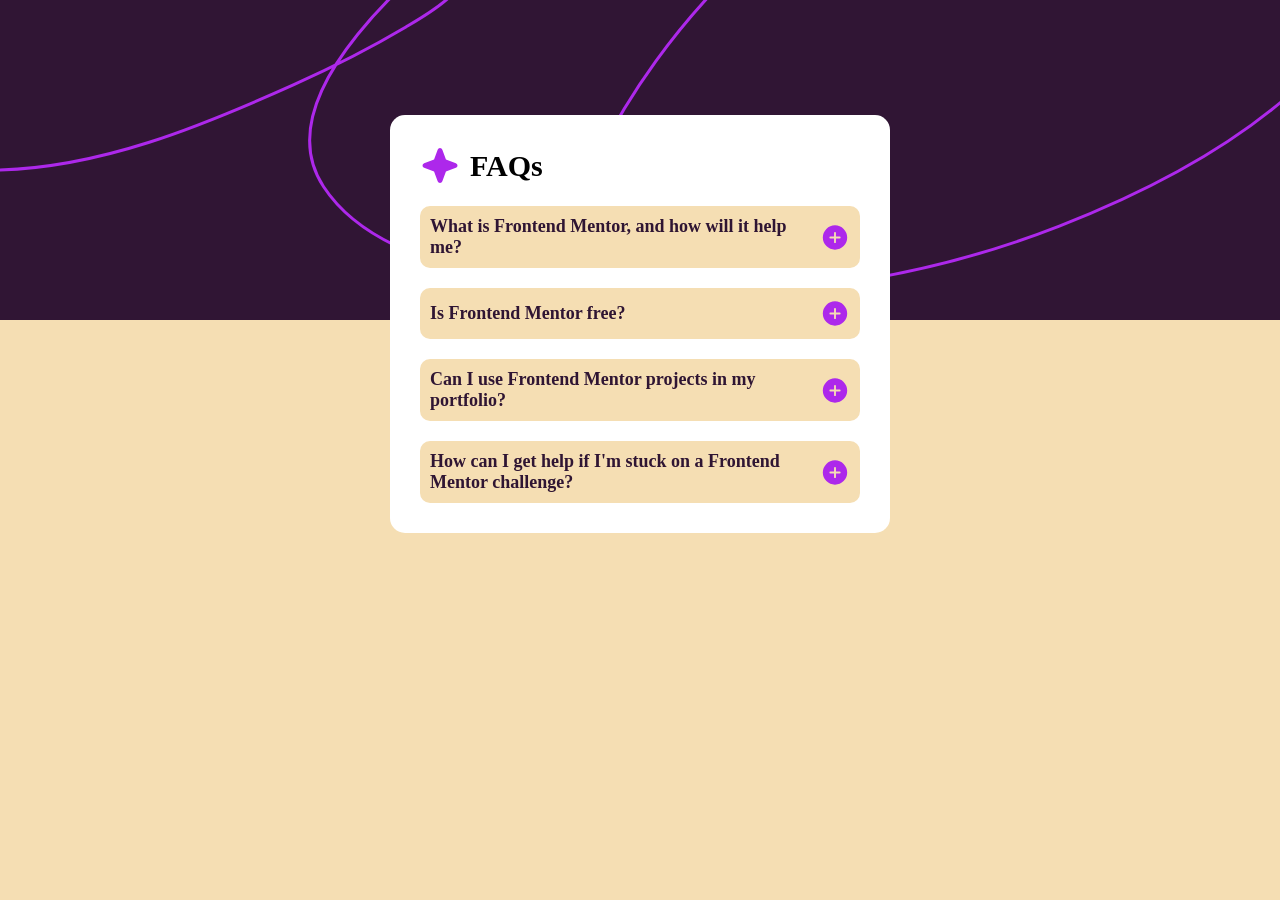
<file: index.html>
<!DOCTYPE html>
<html lang="en">
  <head>
    <meta charset="UTF-8" />
    <meta name="viewport" content="width=device-width, initial-scale=1.0" />
    <title>FAQ</title>
    <link rel="stylesheet" href="style.css" />
  </head>
  <body>
    <section class="faq_container">
      <div class="top_fixed_image">
        <img
          src="assets/images/background-pattern-desktop.svg"
          alt="background-pattern-desktop"
        />
      </div>

      <div class="faq_card">
        <div class="title">
          <img src="assets/images/icon-star.svg" />
          <h4>FAQs</h4>
        </div>

        <div class="faq_accordion">
          <div class="faq_title">
            What is Frontend Mentor, and how will it help me?
            <img src="assets/images/icon-plus.svg" />
          </div>
          <div class="faq_answer">
            Frontend Mentor offers realistic coding challenges to help
            developers improve their frontend coding skills with projects in
            HTML, CSS, and JavaScript. It's suitable for all levels and ideal
            for portfolio building.
          </div>

          <div class="faq_title">
            Is Frontend Mentor free?<img src="assets/images/icon-plus.svg" />
          </div>
          <div class="faq_answer">
            Yes, Frontend Mentor offers both free and premium coding challenges,
            with the free option providing access to a range of projects
            suitable for all skill levels.
          </div>

          <div class="faq_title">
            Can I use Frontend Mentor projects in my portfolio?
            <img src="assets/images/icon-plus.svg" />
          </div>
          <div class="faq_answer">
            Yes, you can use projects completed on Frontend Mentor in your
            portfolio. It's an excellent way to showcase your skills to
            potential employers!
          </div>

          <div class="faq_title">
            How can I get help if I'm stuck on a Frontend Mentor challenge?
            <img src="assets/images/icon-plus.svg" />
          </div>
          <div class="faq_answer">
            The best place to get help is inside Frontend Mentor's Discord
            community. There's a help channel where you can ask questions and
            seek support from other community members.
          </div>
        </div>
      </div>
    </section>
    <!-- script starts -->
    <script src="script.js"></script>
    <!-- script ends -->
  </body>
</html>
</file>
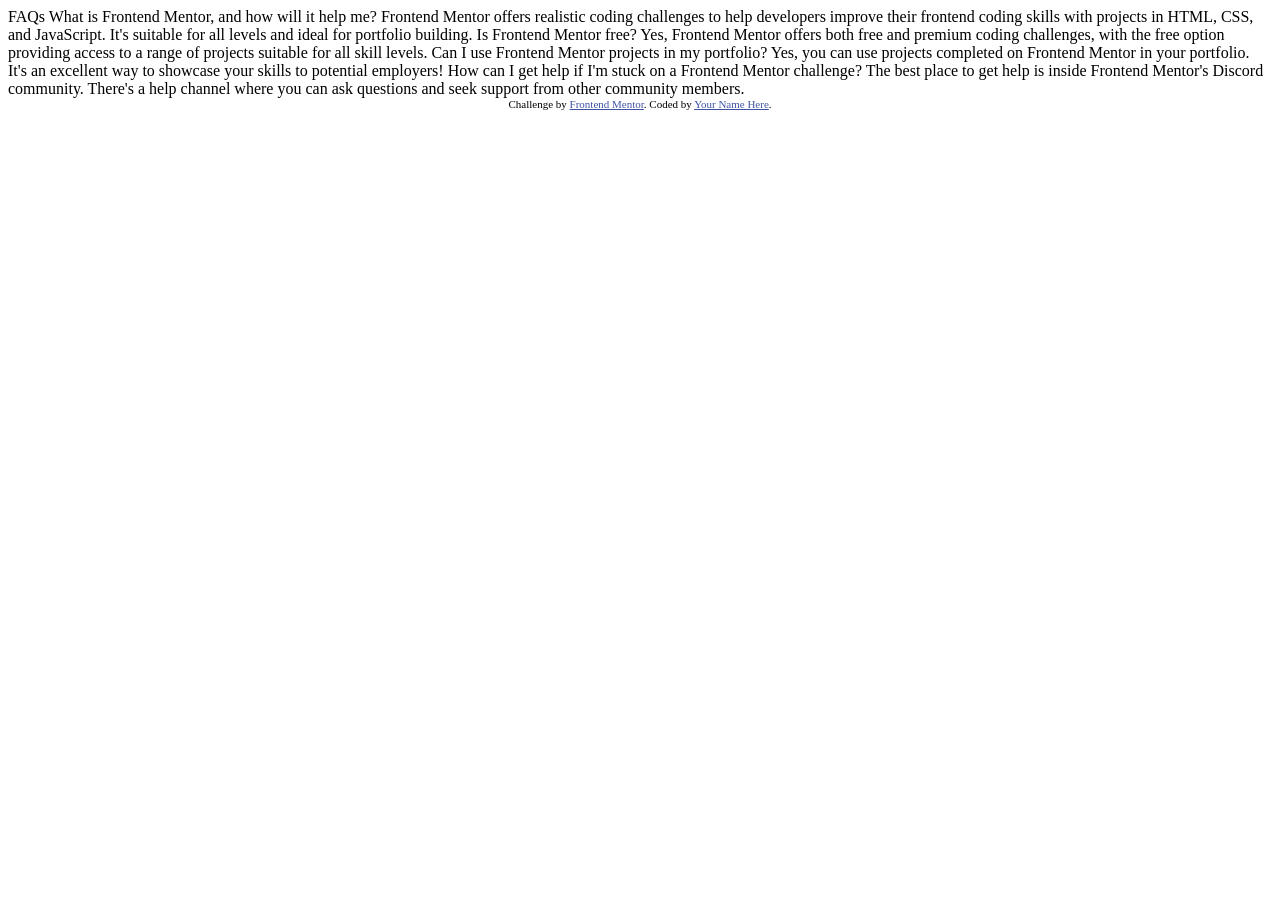
<file: test.html>
<!DOCTYPE html>
<html lang="en">
  <head>
    <meta charset="UTF-8" />
    <meta name="viewport" content="width=device-width, initial-scale=1.0" />
    <!-- displays site properly based on user's device -->

    <link
      rel="icon"
      type="image/png"
      sizes="32x32"
      href="./assets/images/favicon-32x32.png"
    />

    <title>Frontend Mentor | FAQ accordion</title>

    <!-- Feel free to remove these styles or customise in your own stylesheet 👍 -->
    <style>
      .attribution {
        font-size: 11px;
        text-align: center;
      }
      .attribution a {
        color: hsl(228, 45%, 44%);
      }
    </style>
  </head>
  <body>
    FAQs What is Frontend Mentor, and how will it help me? Frontend Mentor
    offers realistic coding challenges to help developers improve their frontend
    coding skills with projects in HTML, CSS, and JavaScript. It's suitable for
    all levels and ideal for portfolio building. Is Frontend Mentor free? Yes,
    Frontend Mentor offers both free and premium coding challenges, with the
    free option providing access to a range of projects suitable for all skill
    levels. Can I use Frontend Mentor projects in my portfolio? Yes, you can use
    projects completed on Frontend Mentor in your portfolio. It's an excellent
    way to showcase your skills to potential employers! How can I get help if
    I'm stuck on a Frontend Mentor challenge? The best place to get help is
    inside Frontend Mentor's Discord community. There's a help channel where you
    can ask questions and seek support from other community members.

    <div class="attribution">
      Challenge by
      <a href="https://www.frontendmentor.io?ref=challenge" target="_blank"
        >Frontend Mentor</a
      >. Coded by <a href="#">Your Name Here</a>.
    </div>
  </body>
</html>
</file>
<file: style.css>
* {
  margin: 0;
  padding: 0;
  box-sizing: border-box;
}

section {
  width: 100vw;
  position: relative;
  overflow-x: hidden;
  background: wheat;
  height: 100vh;
}

.faq_card {
  width: 500px;
  background-color: white;
  margin: 0 auto;
  padding: 30px;
  position: absolute;
  /* top: 50%; */
  left: 50%;
  transform: translate(-50%, -50%);
  border-radius: 15px;

  .title {
    display: flex;
    align-items: center;
    gap: 10px;

    h4 {
      font-size: 30px;
    }
  }
}

.faq_accordion {
  margin-top: 20px;
}

.faq_title {
  display: flex;
  align-items: center;
  justify-content: space-between;
  color: hsl(292, 42%, 14%);
  font-size: 18px;
  cursor: pointer;
  font-weight: bold;
  transition: 0.3s all linear;
  margin-top: 20px;
  background-color: wheat;
  padding: 10px;
  border-radius: 10px;

  &:hover {
    color: hsl(228, 45%, 44%);
  }
}

.faq_answer {
  margin: 20px 0;
  color: hsl(292, 16%, 49%);
  transition: 0.5s all linear;
  display: none;
}

.faq_toggle {
  display: block;
}

@media all and (max-width: 600px) {
  .faq_card {
    width: 350px;
  }
}
</file>
